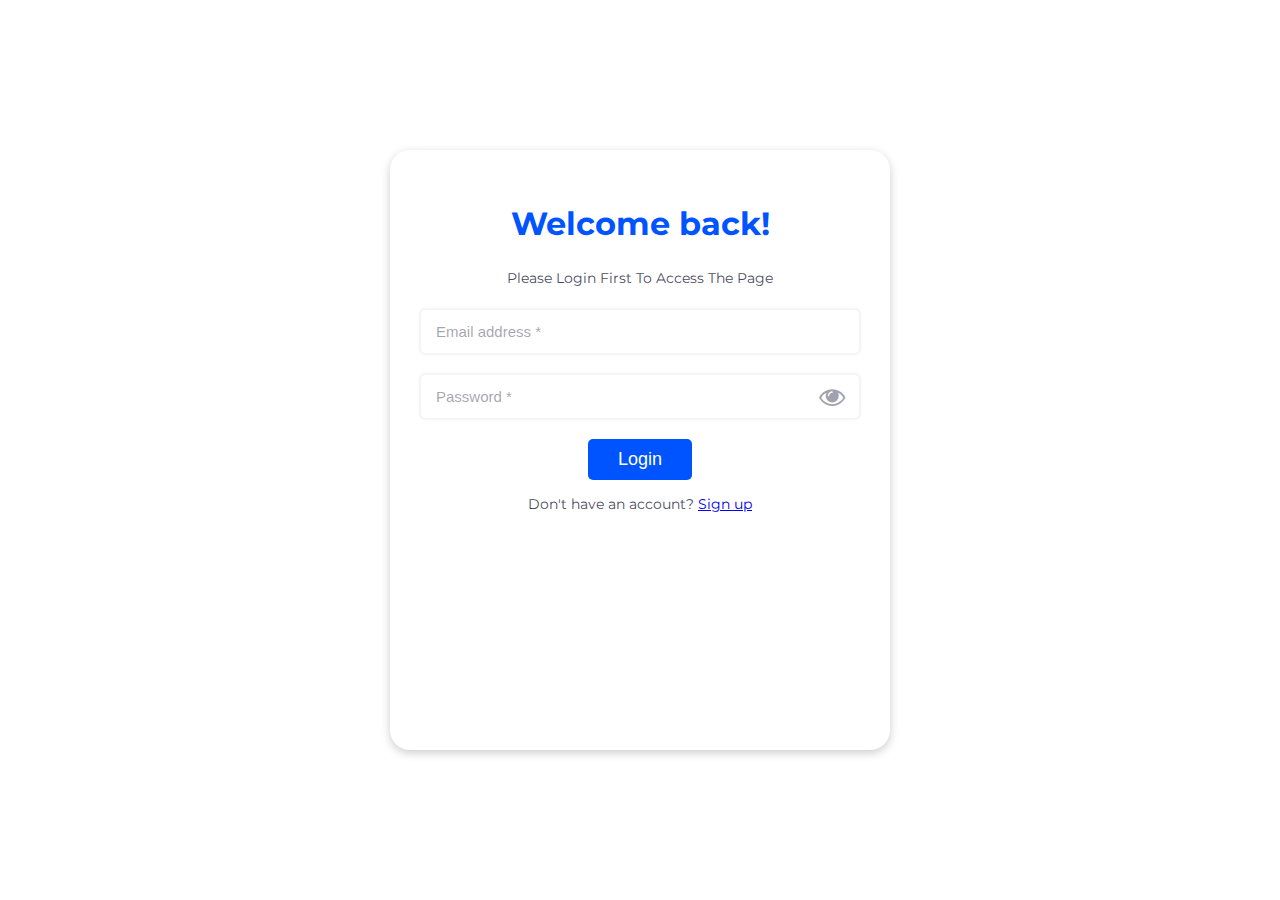
<file: index.html>
<!DOCTYPE html>
<html lang="en">
<head>
    <meta charset="UTF-8">
    <meta name="viewport" content="width=device-width, initial-scale=1.0">
    <link rel="stylesheet" href="./index.css">
    <title>Login</title>
</head>
<body>
    <div class="main__container">
        <form class="form__container" id="signInForm">
          <div class="form__input">
            <h2>Welcome back!</h2>
            <p>Please Login First To Access The Page</p>
          </div>
          <div class="form__input">
            <input type="email" name="email" placeholder="Email address *" id="email">
            <div class="error-message" id="email-error">Please enter your email.</div>
          </div>
          <div class="form__input">
            <input type="password" name="password" placeholder="Password *" id="password">
            <div class="error-message" id="password-error">Please enter your password.</div>
            <span class="fa fa-eye" id="password-toggle"></span>
          </div>
          <div class="form__input">
            <input type="submit" name="submit" value="Login">
            <p>Don't have an account? <a href="SignUp.html">Sign up</a></p>
          </div>
        </form>
    </div>     
</body>



<script>

const passwordField = document.getElementById('password');
const passwordToggle = document.getElementById('password-toggle');

passwordToggle.addEventListener('click', () => {
  if (passwordField.getAttribute('type') === 'password') {
    passwordField.setAttribute('type', 'text');
    passwordToggle.classList.remove('fa-eye');
    passwordToggle.classList.add('fa-eye-slash');
  } else {
    passwordField.setAttribute('type', 'password');
    passwordToggle.classList.remove('fa-eye-slash');
    passwordToggle.classList.add('fa-eye');
  }
})

//Get Data of Form
document.getElementById("signInForm").addEventListener('submit', function(e){

e.preventDefault();

let email=document.getElementById('email').value;
let password=document.getElementById('password').value

const signInData={
    email:email,
    password:password
}
const emailError = document.getElementById('email-error');
  const passwordError = document.getElementById('password-error');
  emailError.style.display = 'none';
  passwordError.style.display = 'none';

  if (email.trim() === '') {
    emailError.style.display = 'block';
  }else{
    emailError.style.display="none"
  }
  if (password.trim() === '') {
    passwordError.style.display = 'block';
  }else{
    passwordError.style.display='none'
  }
           
    localStorage.setItem('signInData', JSON.stringify(signInData));
    document.getElementById("signInForm").reset();

// console.log(signInData)
})


</script>
</body>
</html>
</file>
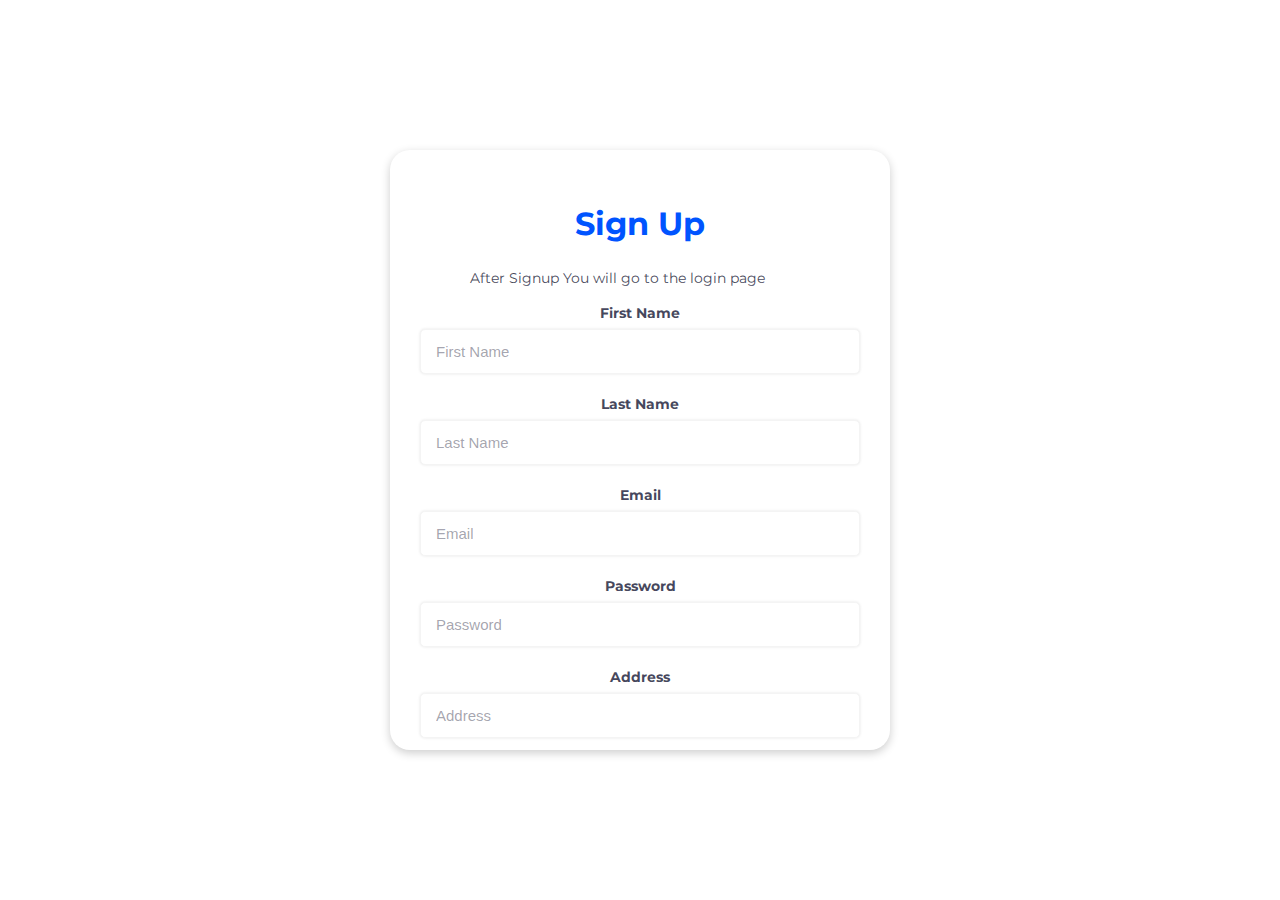
<file: SignUp.html>
<!DOCTYPE html>
<html lang="en">
<head>
    <meta charset="UTF-8">
    <meta name="viewport" content="width=device-width, initial-scale=1.0">
    <link rel="stylesheet" href="./index.css">
    <link href="https://cdn.jsdelivr.net/npm/bootstrap@5.3.1/dist/css/bootstrap.min.css" rel="stylesheet" integrity="sha384-4bw+/aepP/YC94hEpVNVgiZdgIC5+VKNBQNGCHeKRQN+PtmoHDEXuppvnDJzQIu9" crossorigin="anonymous">
   <script src="https://cdn.jsdelivr.net/npm/bootstrap@5.3.1/dist/js/bootstrap.bundle.min.js" integrity="sha384-HwwvtgBNo3bZJJLYd8oVXjrBZt8cqVSpeBNS5n7C8IVInixGAoxmnlMuBnhbgrkm" crossorigin="anonymous"></script>
    <title>SignUp</title>
</head>
<body>
     <div class="main__container" id="signUpContainer">
        <div class="form__container">
            <h2>Sign Up</h2>
            <p class="text">After Signup You will go to the login page</p>
            <form id="signUpForm">
              <div class="form__input">
                <label for="firstName">First Name</label>
                <input type="text" id="firstName" name="firstName" placeholder="First Name">
                <div class="error-message" id="firstName-error">Please enter your First Name.</div>
            </div>
            <div class="form__input">
                <label for="lastName">Last Name</label>
                <input type="text" id="lastName" name="lastName" placeholder="Last Name">
                <div class="error-message" id="lastName-error">Please enter your Last Name.</div>
            </div>
            <div class="form__input">
                <label for="email">Email</label>
                <input type="email" id="email" name="email" placeholder="Email" autocomplete="off">
                <div class="error-message" id="email-error">Please enter your email.</div>
            </div>
            <div class="form__input">
                <label for="password">Password</label>
                <input type="password" id="password" name="password" placeholder="Password">
                <div class="error-message" id="password-error">Please enter your password.</div>
            </div>
             <div class="form__input">
                <label for="address">Address</label>
                <input type="text" id="address" name="address" placeholder="Address">
                <div class="error-message" id="address-error">Please enter your Address.</div>
            </div>
            <div class="form__input">
                <label for="phone">Phone</label>
                <input type="tel" id="phone" name="phone" placeholder="Phone">
                <div class="error-message" id="phone-error">Please enter your Phone.</div>
            </div>
            <div class="form__input">
                <label for="image">Image Upload</label>
                <input type="file" id="image" name="image" accept="image/*">
                <div class="error-message" id="image-error">Please enter your Image.</div>
            </div> 

                <div class="form-group">
                  <label for="liveImage">Live Image Capturing</label>
                  <video id="liveImage" autoplay playsinline></video>
                  <img id="capturedImage" alt="Captured Image">
                  <button id="captureButton" class="btn btn-primary">
                    Capture Image
                  </button>
                </div>

                <div class="form__input">
                  <input type="submit" name="submit" value="SignUp">
                    <button type="button" class="mt-4"><a href="index.html" class="go-back">Log In</a></button>
                </div>
            </form>
        </div>
    </div>

</body>

<script src="https://cdn.jsdelivr.net/npm/@popperjs/core@2.11.8/dist/umd/popper.min.js" integrity="sha384-I7E8VVD/ismYTF4hNIPjVp/Zjvgyol6VFvRkX/vR+Vc4jQkC+hVqc2pM8ODewa9r" crossorigin="anonymous"></script>
<script src="https://cdn.jsdelivr.net/npm/bootstrap@5.3.1/dist/js/bootstrap.min.js" integrity="sha384-Rx+T1VzGupg4BHQYs2gCW9It+akI2MM/mndMCy36UVfodzcJcF0GGLxZIzObiEfa" crossorigin="anonymous"></script>

<script>
document.addEventListener("DOMContentLoaded", function () {
    const capturedImage = document.getElementById("capturedImage");
    const captureButton = document.getElementById("captureButton");
    const signUpForm = document.getElementById("signUpForm");

    let mediaStream = null;
    let liveImage = null;

    captureButton.addEventListener("click", function () {
        // Check if the camera is already open, if not, open it
        if (!mediaStream) {
            navigator.mediaDevices
                .getUserMedia({ video: true })
                .then(function (stream) {
                    mediaStream = stream;
                    liveImage = document.createElement("video");
                    liveImage.autoplay = true;
                    liveImage.srcObject = stream;
                    document.body.appendChild(liveImage);
                })
                .catch(function (error) {
                    console.error("Error accessing camera:", error);
                });
        }

        // Capture the image
        if (mediaStream) {
            const canvas = document.createElement("canvas");
            const context = canvas.getContext("2d");
            canvas.width = liveImage.videoWidth;
            canvas.height = liveImage.videoHeight;
            context.drawImage(liveImage, 0, 0, canvas.width, canvas.height);
            const capturedImageUrl = canvas.toDataURL("image/jpeg");
            capturedImage.src = capturedImageUrl;

            // Include the captured image in signUpData
            const signUpData = {
              firstName: document.getElementById("firstName").value,
                lastName: document.getElementById("lastName").value,
                email: document.getElementById("email").value,
                password: document.getElementById("password").value,
                address: document.getElementById("address").value,
                phone: document.getElementById("phone").value,
                image: document.getElementById("image").value,
                capturedImage: capturedImageUrl,
            };

            localStorage.setItem("signUpData", JSON.stringify(signUpData));

            // Stop the camera stream and remove the video element
            mediaStream.getTracks().forEach((track) => track.stop());
            liveImage.srcObject = null;
        }
    });

    signUpForm.addEventListener("submit", function (event) {
        event.preventDefault();

  let firstName = document.getElementById("firstName").value;
  let lastName = document.getElementById("lastName").value;
  let email = document.getElementById("email").value;
  let password = document.getElementById("password").value;
  let address = document.getElementById("address").value;
  let phone = document.getElementById("phone").value;
  let image = document.getElementById("image").value;

  if (firstName && lastName && email && password && address && phone && image) {
    // All required fields are filled, proceed to store data
    const signUpData = {
      firstName: firstName,
      lastName: lastName,
      email: email,
      password: password,
      address: address,
      phone: phone,
      image: image,
      captureImage:captureImage.src
    };
    // console.log(signUpData)
    localStorage.setItem('signUpData', JSON.stringify(signUpData));
    signUpForm.reset(); 
    capturedImage.src = "";
  } 
  else {
    const firstNameError = document.getElementById('firstName-error');
    const lastNameError = document.getElementById('lastName-error');
    const emailError = document.getElementById('email-error');
    const passwordError = document.getElementById('password-error');
    const addressError=document.getElementById('address-error')
    const phoneError=document.getElementById('phone-error')
    const imageError=document.getElementById('image-error')

    emailError.style.display = 'none';
    passwordError.style.display = 'none';

    if (firstName.trim() === '') {
      firstNameError.style.display = 'block';
    } else {
      firstNameError.style.display = "none"
    }
    if (lastName.trim() === '') {
      lastNameError.style.display = 'block';
    } else {
      lastNameError.style.display = "none"
    }
    if (email.trim() === '') {
      emailError.style.display = 'block';
    } else {
      emailError.style.display = 'none';
    }
    if(address.trim() === ''){
      addressError.style.display='block'
    }
    else{
      addressError.style.display='none'
    }
    
    if(phone.trim() === ''){
      phoneError.style.display='block'
    }
    else{
      phoneError.style.display='none'
    }
    
    if(image.trim() === ''){
      imageError.style.display='block'
    }
    else{
      imageError.style.display='none'
    }
    if (password.trim() === '') {
      passwordError.style.display = 'block';
    } else {
      passwordError.style.display = 'none'
    }
  }

        // Reset the form
        signUpForm.reset();
    });
});



</script>
</html>
</file>
<file: index.css>
@import url('https://fonts.googleapis.com/css?family=Montserrat:400,700&display=swap');
@import url('https://stackpath.bootstrapcdn.com/font-awesome/4.7.0/css/font-awesome.min.css');

* {
  box-sizing: border-box;
}

html, body {
  margin: 0;
  padding: 0;
  width: 100%;
  height: 100vh;
  display: flex;
  align-items: center;
  justify-content: center;
  font-family: 'Montserrat', sans-serif;
  font-size: 14px;
  font-weight: 400;
  color: rgba(19, 20, 49, .8);
  line-height: 1.5;
}

.main__container {
  max-width: 500px;
  width: 100%;
}

.main__container .form__container {
  width: 100%;
  margin: 50px auto;
  box-shadow: 0 3px 10px rgba(0, 0, 0, 0.2);
  padding: 50px 30px;
  border-radius: 20px;
}

.main__container .form__container h2 {
  font-size: 32px;
  text-align: center;
  margin: 0 0 20px;
  color: #0054ff;
}

.main__container .form__container .form__input {
  text-align: center;
  margin-bottom: 20px;
  position: relative;
}

.main__container .form__container .form__input span {
  position: absolute;
  right: 15px;
  font-size: 26px;
  top: 10px;
  opacity: 0.5;
  cursor: pointer;
}

.main__container .form__container .form__input span:hover {
  opacity: 1;
}

.main__container .form__container .form__input label {
  font-weight: 700;
  display: block;
  margin-bottom: 5px;
}

.main__container .form__container .form__input input:not([type="submit"]) {
  width: 100%;
  padding: 10px 15px;
  height: 45px;
  outline: 0;
  border: 1px solid #f4f4f4;
  border-radius: 5px;
  font-size: 15px;
  box-shadow: 0px 0px 3px 0 rgba(0, 0, 0, 0.1);
}

.main__container .form__container .form__input input:not([type="submit"])::placeholder {
  color: rgba(19, 20, 49, .4);
}

.main__container .form__container .form__input input[type="submit"] {
  color: #FFF;
  background-color: #0054ff;
  font-size: 18px;
  border: 0;
  padding: 10px 30px;
  border-radius: 5px;
  text-align: center;
  outline: 0;
  cursor: pointer;
}

.main__container .form__container .form__input input[type="submit"]:hover {
  background-color: #0f46b7;
  transition: background-color 400ms ease;
}

#email-error, #password-error, #firstName-error, #lastName-error, #address-error, #phone-error, #image-error{
  color: red;
  font-size: 20px;
  display: none;
}

/* Sign-up css */

  #signUpContainer{
    width: 100%;
    margin: 190px auto;
    border-radius: 20px;
   
  }

  .form__container {
    width: 100%;
    margin: 190px auto;
    padding: 50px 30px;
    border-radius: 20px;
   overflow-y: scroll;
   overflow-x: hidden;
   height: 600px;
  }
  
  
  ::-webkit-scrollbar {
    width: 6px; 
    background-color: #f0f0f0; 
}

::-webkit-scrollbar-thumb {
    background-color: #0054ff; 
    border-radius: 3px;
}

  .text{
    margin-left: 50px;
  }

  .image-btn{
   margin-left: -140px;
   margin-bottom: 20px;
  }

  #signUpContainer h2 {
    font-size: 32px;
    text-align: center;
    margin: 0 0 20px;
    color: #0054ff;
  }
  
  #signUpContainer .form__input {
    text-align: center;
    margin-bottom: 20px;
    position: relative;
  }
  
  #signUpContainer .form__input label {
    font-weight: 700;
    display: block;
    margin-bottom: 5px;
  }
  
  #signUpContainer .form__input input:not([type="submit"]) {
    width: 100%;
    padding: 10px 15px;
    height: 45px;
    outline: 0;
    border: 1px solid #f4f4f4;
    border-radius: 5px;
    font-size: 15px;
    box-shadow: 0px 0px 3px 0 rgba(0, 0, 0, 0.1);
  }
  
  #signUpContainer .form__input input:not([type="submit"])::placeholder {
    color: rgba(19, 20, 49, .4);
  }
  
  #signUpContainer .form__input input[type="file"] {
    width: 100%;
    padding: 10px 15px;
    height: 45px;
    outline: 0;
    border: 1px solid #f4f4f4;
    border-radius: 5px;
    font-size: 15px;
    box-shadow: 0px 0px 3px 0 rgba(0, 0, 0, 0.1);
  }
  
  .go-back{
    text-decoration: none;
    color: #f4f4f4;
  }

  #signUpContainer .form__input button {
    color: #FFF;
    background-color: #0054ff;
    font-size: 18px;
    border: 0;
    padding: 10px 30px;
    border-radius: 5px;
    text-align: center;
    outline: 0;
    cursor: pointer;
  }
  
  #signUpContainer .form__input button:hover {
    background-color: #0f46b7;
    transition: background-color 400ms ease;
  }
  
  #signUpContainer .fa-eye {
    position: absolute;
    right: 15px;
    font-size: 26px;
    top: 10px;
    opacity: 0.5;
    cursor: pointer;
  }
  
  #signUpContainer .fa-eye:hover {
    opacity: 1;
  }
</file>
